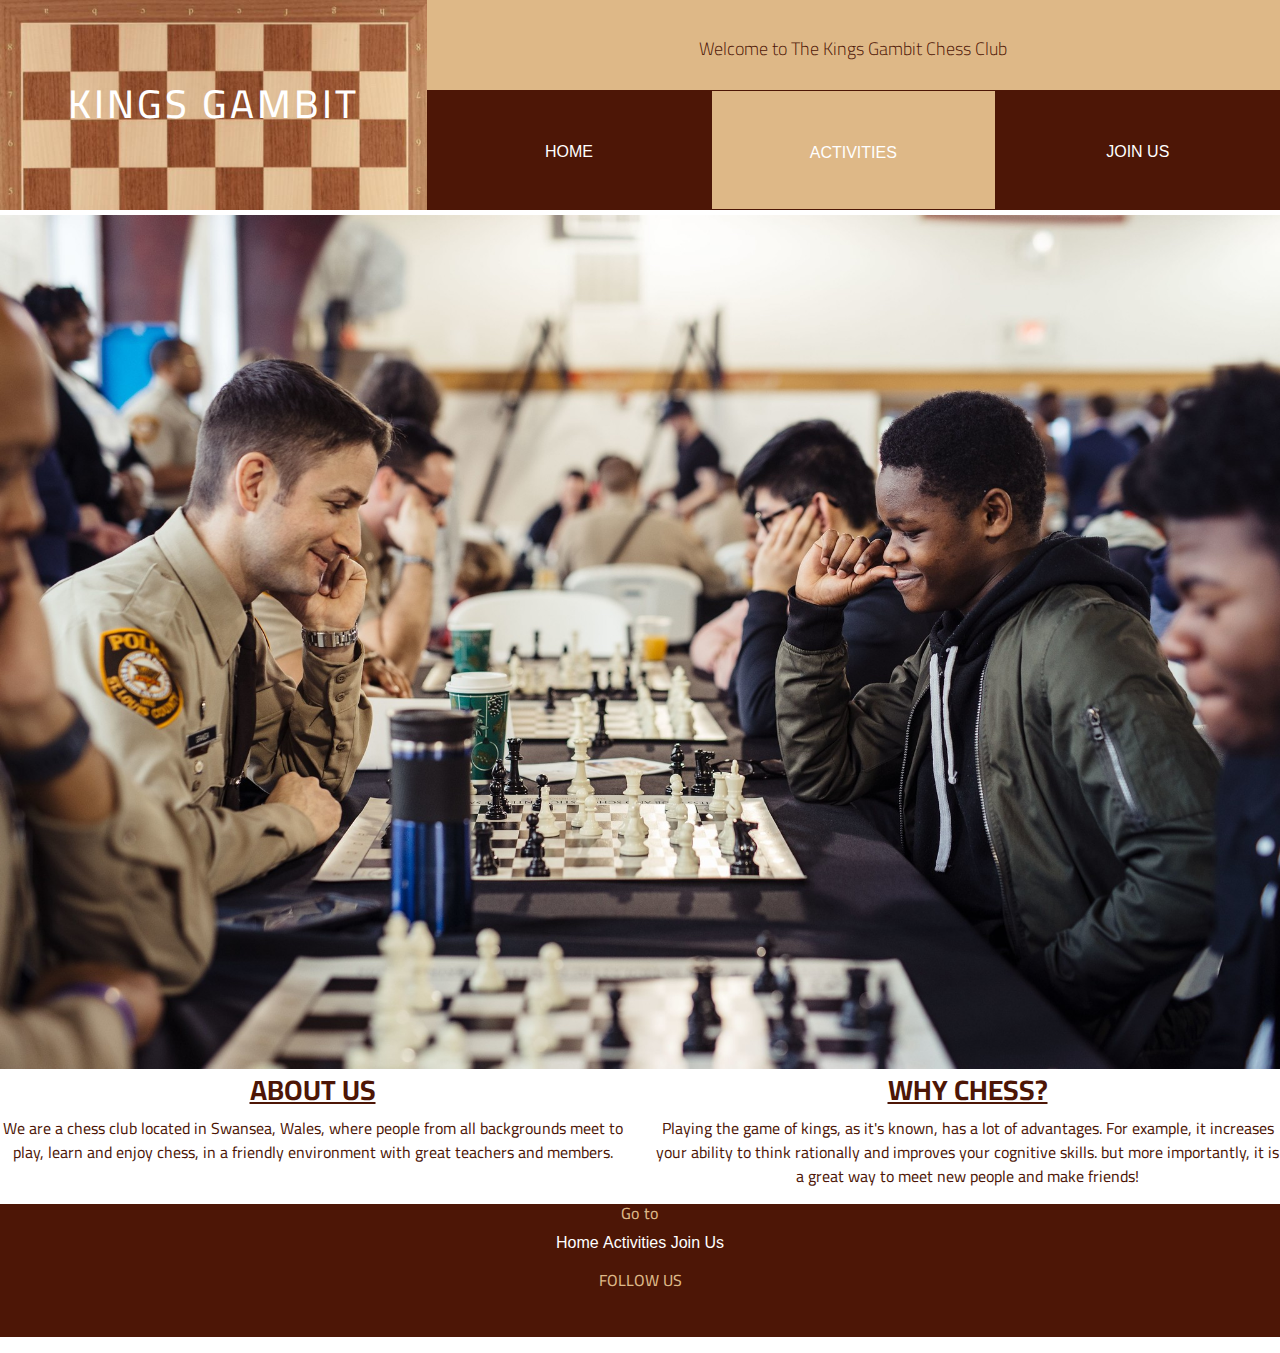
<file: index.html>
<!DOCTYPE html>
<html lang="en">
<head>
    <meta charset="UTF-8">
    <meta http-equiv="X-UA-Compatible" content="IE=edge">
    <meta name="viewport" content="width=device-width, initial-scale=1.0">
    <link rel="stylesheet" href="https://maxcdn.bootstrapcdn.com/bootstrap/4.2.1/css/bootstrap.min.css"/>
    <link rel="stylesheet" href="https://use.fontawesome.com/releases/v5.0.10/css/all.css" integrity="sha384-+d0P83n9kaQMCwj8F4RJB66tzIwOKmrdb46+porD/OvrJ+37WqIM7UoBtwHO6Nlg" crossorigin="anonymous">
    <link rel="stylesheet" href="assets/css/style.css">
    <title>Kings Gambit</title>
</head>
<body>
    <header>
        <div class="row header-margin">
            <div class="col-md-4 no-gutters logo-container uppercase">
                <a href="index.html" class="logo"><h1>Kings Gambit</h1></a>
            </div>
            <div class="col-md-8 no-gutters">
                <div class="welcome-msg wel-msg-bg-col">
                    <p>Welcome to The Kings Gambit Chess Club</p>
                </div>
                
                <ul class="nav list-inline menucontainer">
                    <li class="col col-sm-4 list-inline-item menuitem uppercase bg-col-home"><a href="index.html" ><i class="fa fa-home" aria-hidden="true"></i><span>Home</span></a></li>
                    <li class="col col-sm-4 list-inline-item menuitem uppercase bg-col-about"><a href="activities.html"><i class="fas fa-chess"></i><span>Activities</span></a></li>
                    <li class="col col-sm-4 list-inline-item menuitem uppercase bg-col-contact"><a href="join-us.html"><i class="fas fa-user-plus"></i><span>Join Us</span></a></li>
                </ul>
            </div>
        </div>
    </header>
    <section>
        <div>
                <img id="hero-img" src="assets/images/hero.jpg" alt="People Playing Chess" >
        </div>
        <div class="row">
            <div class="col-md-6 about">
                <h3 class="gen-subtitle uppercase">About Us</h3>
                <p>We are a chess club located in Swansea, Wales, where people from all backgrounds
                    meet to play, learn and enjoy chess, in a friendly environment with great teachers 
                    and members.
                </p>
            </div>
            <div class="col-md-6 about">
                <h3 class="gen-subtitle uppercase">Why Chess?</h3>
                <p>Playing the game of kings, as it's known, has a lot of advantages. 
                    For example, it increases your ability to think rationally and improves your cognitive skills.
                     but more importantly, it is a great way to meet new people and make friends!</p>
            </div>
        </div>

    </section>
    <footer class="container-fluid">
        <div class="footer-nav">
            <h6>Go to</h6>
            <ul class="list-inline">
                <li class="list-inline-item"><a href="index.html">Home</a></li>
                <li class="list-inline-item"><a href="activities.html">Activities</a></li>
                <li class="list-inline-item"><a href="join-us.html">Join Us</a></li>
            </ul>
        </div>
        <h6 class="uppercase">Follow Us</h6>
        <ul class="list-inline social-links">
            <li class="list-inline-item">
                <a href="https://www.chess.com" target="_blank">
                    <i class="fas fa-chess-pawn" aria-hidden="true"></i>
                    <span class="sr-only">Facebook</span>
                </a>
            </li>
            <li class="list-inline-item">
                <a href="https://facebook.com" target="_blank">
                    <i class="fab fa-facebook" aria-hidden="true"></i>
                    <span class="sr-only">Facebook</span>
                </a>
            </li>
            <li class="list-inline-item">
                <a href="https://www.twitter.com" target="_blank">
                    <i class="fab fa-twitter" aria-hidden="true"></i>
                    <span class="sr-only">Twitter</span>
                </a>
            </li>
            <li class="list-inline-item">
                <a href="https://www.instagram.com" target="_blank">
                    <i class="fab fa-instagram" aria-hidden="true"></i>
                    <span class="sr-only">Instagram</span>
                </a>
            </li>
            <li class="list-inline-item">
                <a href="https://www.youtube.com" target="_blank">
                    <i class="fab fa-youtube" aria-hidden="true"></i>
                    <span class="sr-only">YouTube</span>
                    </a>
            
        </ul>
    </footer>
</body>
</html>
</file>
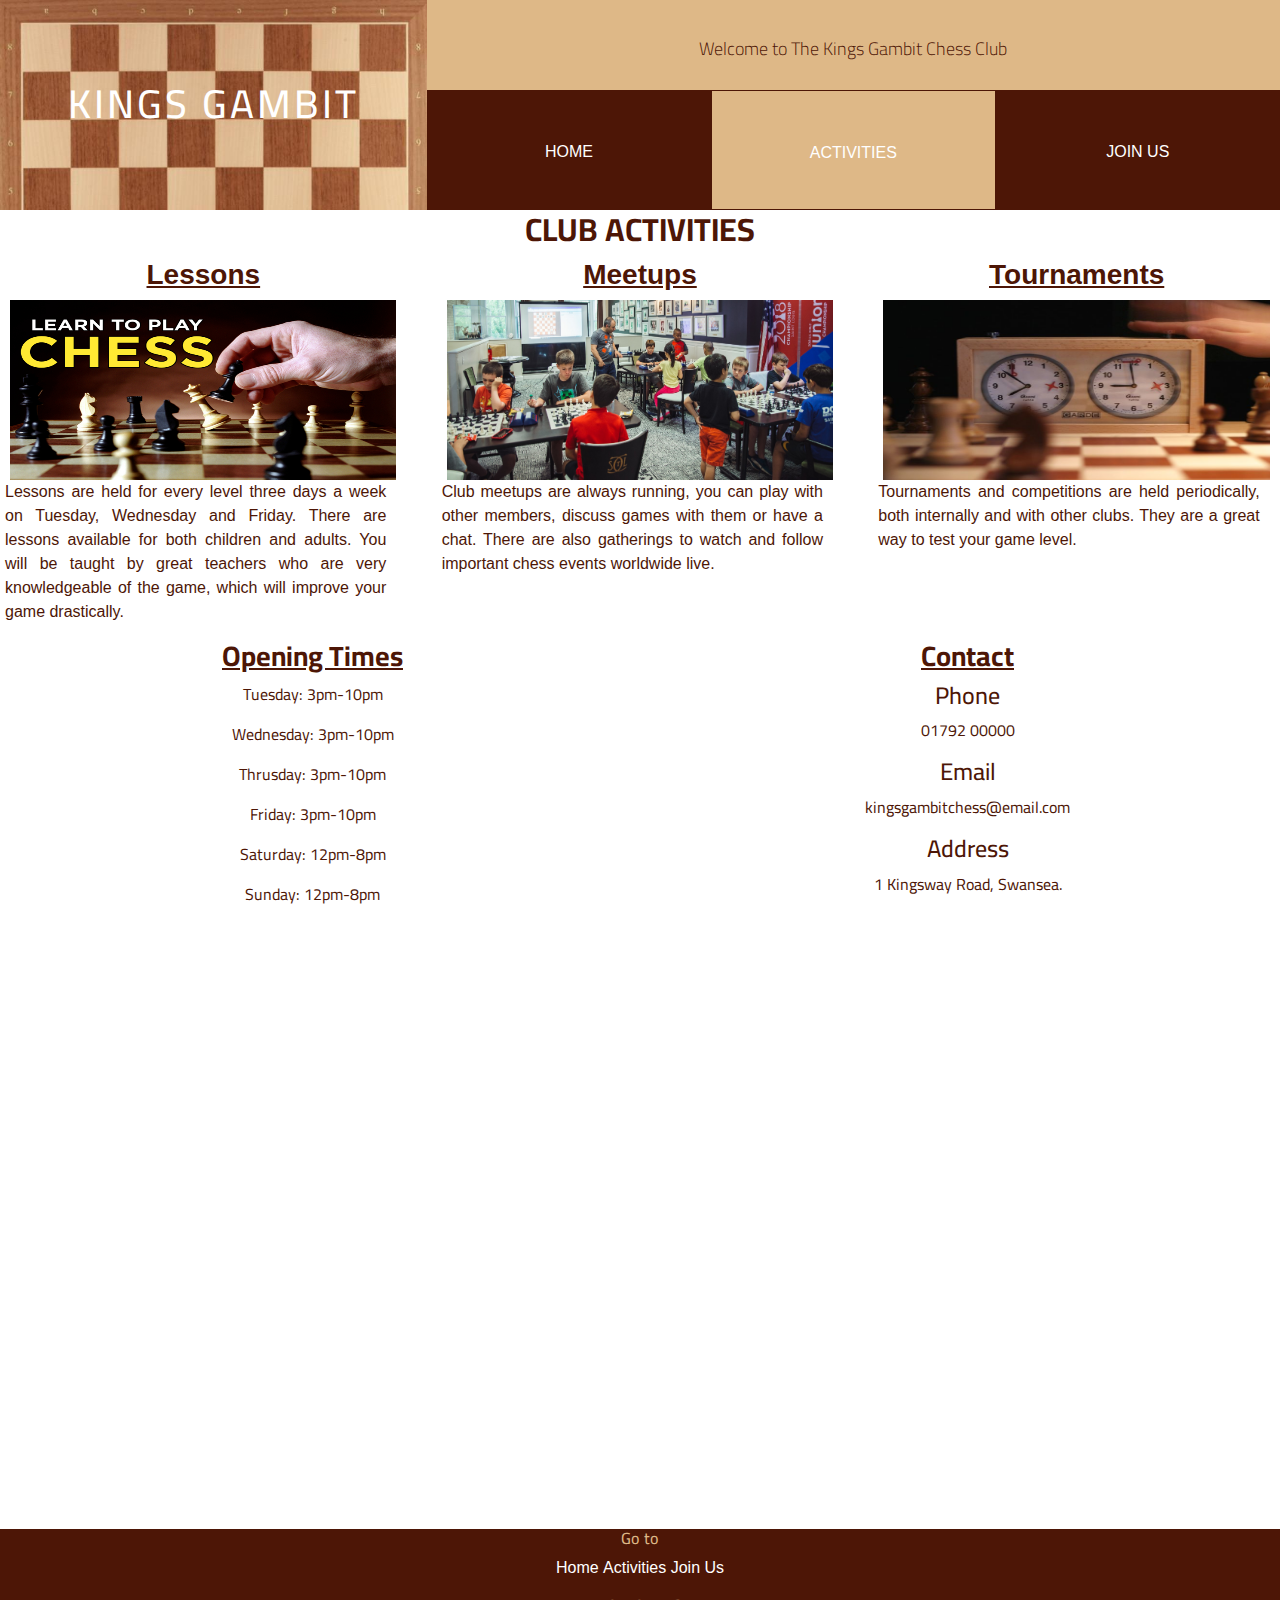
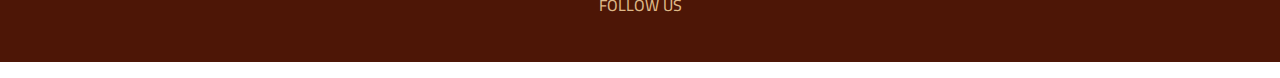
<file: activities.html>
<!DOCTYPE html>
<html lang="en">
<head>
    <meta charset="UTF-8">
    <meta http-equiv="X-UA-Compatible" content="IE=edge">
    <meta name="viewport" content="width=device-width, initial-scale=1.0">
    <link rel="stylesheet" href="https://maxcdn.bootstrapcdn.com/bootstrap/4.2.1/css/bootstrap.min.css"/>
    <link rel="stylesheet" href="https://use.fontawesome.com/releases/v5.0.10/css/all.css" integrity="sha384-+d0P83n9kaQMCwj8F4RJB66tzIwOKmrdb46+porD/OvrJ+37WqIM7UoBtwHO6Nlg" crossorigin="anonymous">
    <link rel="stylesheet" href="assets/css/style.css">
    <title>Kings Gambit</title>
</head>
<body>
    <header>
        <div class="row header-margin">
            <div class="col-md-4 no-gutters logo-container uppercase">
                <a href="index.html" class="logo"><h1>Kings Gambit</h1></a>
            </div>
            <div class="col-md-8 no-gutters">
                <div class="welcome-msg wel-msg-bg-col">
                    <p>Welcome to The Kings Gambit Chess Club</p>
                </div>
                
                <ul class="nav list-inline menucontainer">
                    <li class="col col-sm-4 list-inline-item menuitem uppercase bg-col-home"><a href="index.html"><i class="fa fa-home" aria-hidden="true"></i><span>Home</span></a></li>
                    <li class="col col-sm-4 list-inline-item menuitem uppercase bg-col-about active"><a href="activities.html"><i class="fas fa-chess"></i><span>Activities</span></a></li>
                    <li class="col col-sm-4 list-inline-item menuitem uppercase bg-col-contact"><a href="join-us.html"><i class="fas fa-user-plus"></i><span>Join Us</span></a></li>
                </ul>
            </div>
        </div>
    </header>
        <section>
            <div class="act-title">
                <h2 class="uppercase">Club Activities</h2>
            </div>
            <div class="row activities">
                <div class="col-md-4 lessons">
                    <h3>Lessons</h3>
                    <img src="assets/images/lessons.png" alt="A hand holing chess pieces with a text of Learn to Play Chess" >
                    <p>Lessons are held for every level three days a week on Tuesday, Wednesday and Friday.
                        There are lessons available for both children and adults.
                         You will be taught by great teachers who are very knowledgeable of the game,
                          which will improve your game drastically.</p>

                </div>
                <div class="col-md-4">
                    <h3>Meetups</h3>
                    <img src="assets/images/meetups.jpg" alt="Children playing chess">
                    <p>Club meetups are always running, you can play with other members, 
                        discuss games with them or have a chat.
                         There are also gatherings to watch and follow important chess events worldwide live.</p>

                </div>
                <div class="col-md-4">
                    <h3>Tournaments</h3>
                    <img src="assets/images/tournaments.jpg" alt="Chess clock">
                    <p>Tournaments and competitions are held periodically, both internally and with other clubs. 
                        They are a great way to test your game level.</p>
                </div>
            </div>
            <div class="row">
            <div class="col-md-6 info">
                <h3><i class="fas fa-clock"></i> Opening Times</h3>
                <p>Tuesday: 3pm-10pm</p>
                <p>Wednesday: 3pm-10pm</p>
                <p>Thrusday: 3pm-10pm</p>
                <p>Friday: 3pm-10pm</p>
                <p>Saturday: 12pm-8pm</p>
                <p>Sunday: 12pm-8pm</p>
            </div>
            <div class="col-md-6 info">
                <h3><i class="far fa-address-book"></i> Contact</h3>
                <h4>Phone</h4>
                <p>01792 00000</p>
                <h4>Email</h4>
                <p>kingsgambitchess@email.com</p>
                <h4>Address</h4>
                <p>1 Kingsway Road, Swansea.</p>
            </div>
        </div>
            <div class="map">
            <iframe src="https://www.google.com/maps/embed?pb=!1m14!1m12!1m3!1d19814.981706233542!2d-3.965506445394902!3d51.62554078986492!2m3!1f0!2f0!3f0!3m2!1i1024!2i768!4f13.1!5e0!3m2!1sen!2suk!4v1639817668944!5m2!1sen!2suk" width="800" height="600" style="border:0;" allowfullscreen="" loading="lazy"></iframe>
        </div>
        
        </section>
    <footer class="container-fluid">
        <div class="footer-nav">
            <h6>Go to</h6>
            <ul class="list-inline">
                <li class="list-inline-item"><a href="index.html">Home</a></li>
                <li class="list-inline-item"><a href="activities.html">Activities</a></li>
                <li class="list-inline-item"><a href="join-us.html">Join Us</a></li>
            </ul>
        </div>
        <h6 class="uppercase">Follow Us</h6>
        <ul class="list-inline social-links">
            <li class="list-inline-item">
                <a href="https://www.chess.com" target="_blank">
                    <i class="fas fa-chess-pawn" aria-hidden="true"></i>
                    <span class="sr-only">Facebook</span>
                </a>
            </li>
            <li class="list-inline-item">
                <a href="https://facebook.com" target="_blank">
                    <i class="fab fa-facebook" aria-hidden="true"></i>
                    <span class="sr-only">Facebook</span>
                </a>
            </li>
            <li class="list-inline-item">
                <a href="https://www.twitter.com" target="_blank">
                    <i class="fab fa-twitter" aria-hidden="true"></i>
                    <span class="sr-only">Twitter</span>
                </a>
            </li>
            <li class="list-inline-item">
                <a href="https://www.instagram.com" target="_blank">
                    <i class="fab fa-instagram" aria-hidden="true"></i>
                    <span class="sr-only">Instagram</span>
                </a>
            </li>
            <li class="list-inline-item">
                <a href="https://www.youtube.com" target="_blank">
                    <i class="fab fa-youtube" aria-hidden="true"></i>
                    <span class="sr-only">YouTube</span>
                </a>
        </ul>
    </footer>
</body>
</html>
</file>
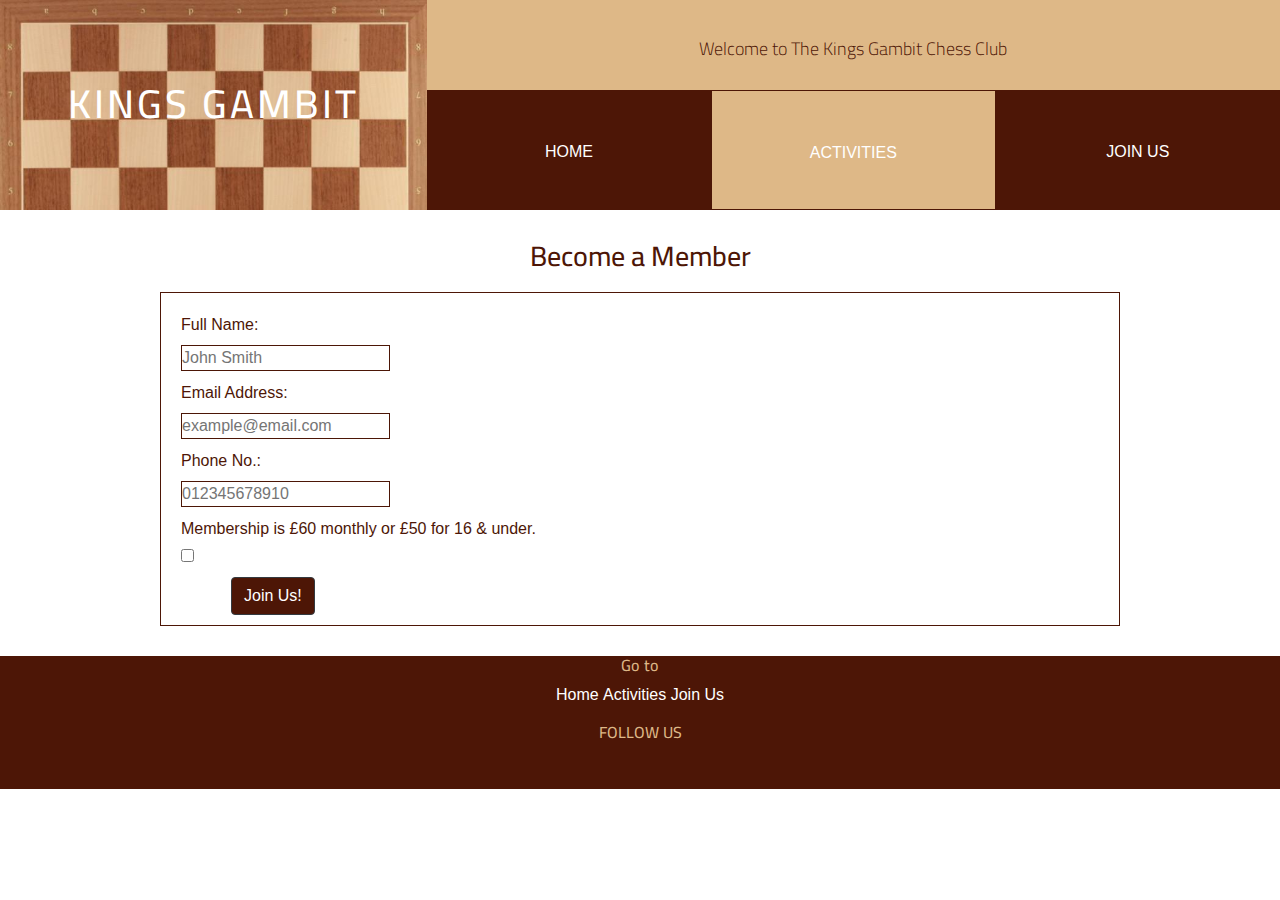
<file: join-us.html>
<!DOCTYPE html>
<html lang="en">
<head>
    <meta charset="UTF-8">
    <meta http-equiv="X-UA-Compatible" content="IE=edge">
    <meta name="viewport" content="width=device-width, initial-scale=1.0">
    <link rel="stylesheet" href="https://maxcdn.bootstrapcdn.com/bootstrap/4.2.1/css/bootstrap.min.css"/>
    <link rel="stylesheet" href="https://use.fontawesome.com/releases/v5.0.10/css/all.css" integrity="sha384-+d0P83n9kaQMCwj8F4RJB66tzIwOKmrdb46+porD/OvrJ+37WqIM7UoBtwHO6Nlg" crossorigin="anonymous">
    <link rel="stylesheet" href="assets/css/style.css">
    <title>Kings Gambit</title>
</head>
<body>
    <header>
        <div class="row header-margin">
            <div class="col-md-4 no-gutters logo-container uppercase">
                <a href="index.html" class="logo"><h1>Kings Gambit</h1></a>
            </div>
            <div class="col-md-8 no-gutters">
                <div class="welcome-msg wel-msg-bg-col">
                    <p>Welcome to The Kings Gambit Chess Club</p>
                </div>
                
                <ul class="nav list-inline menucontainer">
                    <li class="col col-sm-4 list-inline-item menuitem uppercase bg-col-home"><a href="index.html"><i class="fa fa-home" aria-hidden="true"></i><span>Home</span></a></li>
                    <li class="col col-sm-4 list-inline-item menuitem uppercase bg-col-about"><a href="activities.html"><i class="fas fa-chess"></i><span>Activities</span></a></li>
                    <li class="col col-sm-4 list-inline-item menuitem uppercase bg-col-contact"><a href="join-us.html"><i class="fas fa-user-plus"></i><span>Join Us</span></a></li>
                </ul>
            </div>
        </div>
    </header>
    <div id="form-hd">
        <h3>Become a Member</h3>
    </div>
        <div class="form">
        <form action="submit.html">
            <label for="name">Full Name:</label>
            <input type="text" id="name" placeholder="John Smith" required>
            <label for="email">Email Address:</label>
            <input type="email" id="email" placeholder="example@email.com" required>
            <label for="phone">Phone No.:</label>
            <input type="number" id="phone" placeholder="012345678910" required>
            <label for="agree">Membership is £60 monthly or £50 for 16 & under.</label>
            <input type="checkbox" id="agree" required>
            <button type="submit" class="btn btn-dark">Join Us!</button>
        </form>
    </div>
    <footer class="container-fluid">
        <div class="footer-nav">
            <h6>Go to</h6>
            <ul class="list-inline">
                <li class="list-inline-item"><a href="index.html">Home</a></li>
                <li class="list-inline-item"><a href="activities.html">Activities</a></li>
                <li class="list-inline-item"><a href="join-us.html">Join Us</a></li>
            </ul>
        </div>
        <h6 class="uppercase">Follow Us</h6>
        <ul class="list-inline social-links">
            <li class="list-inline-item">
                <a href="https://www.chess.com" target="_blank">
                    <i class="fas fa-chess-pawn" aria-hidden="true"></i>
                    <span class="sr-only">Facebook</span>
                </a>
            </li>
            <li class="list-inline-item">
                <a href="https://facebook.com" target="_blank">
                    <i class="fab fa-facebook" aria-hidden="true"></i>
                    <span class="sr-only">Facebook</span>
                </a>
            </li>
            <li class="list-inline-item">
                <a href="https://www.twitter.com" target="_blank">
                    <i class="fab fa-twitter" aria-hidden="true"></i>
                    <span class="sr-only">Twitter</span>
                </a>
            </li>
            <li class="list-inline-item">
                <a href="https://www.instagram.com" target="_blank">
                    <i class="fab fa-instagram" aria-hidden="true"></i>
                    <span class="sr-only">Instagram</span>
                </a>
            </li>
            <li class="list-inline-item">
                <a href="https://www.youtube.com" target="_blank">
                    <i class="fab fa-youtube" aria-hidden="true"></i>
                    <span class="sr-only">YouTube</span>
                </a>
            
        </ul>
    </footer>
</body>
</html>
</file>
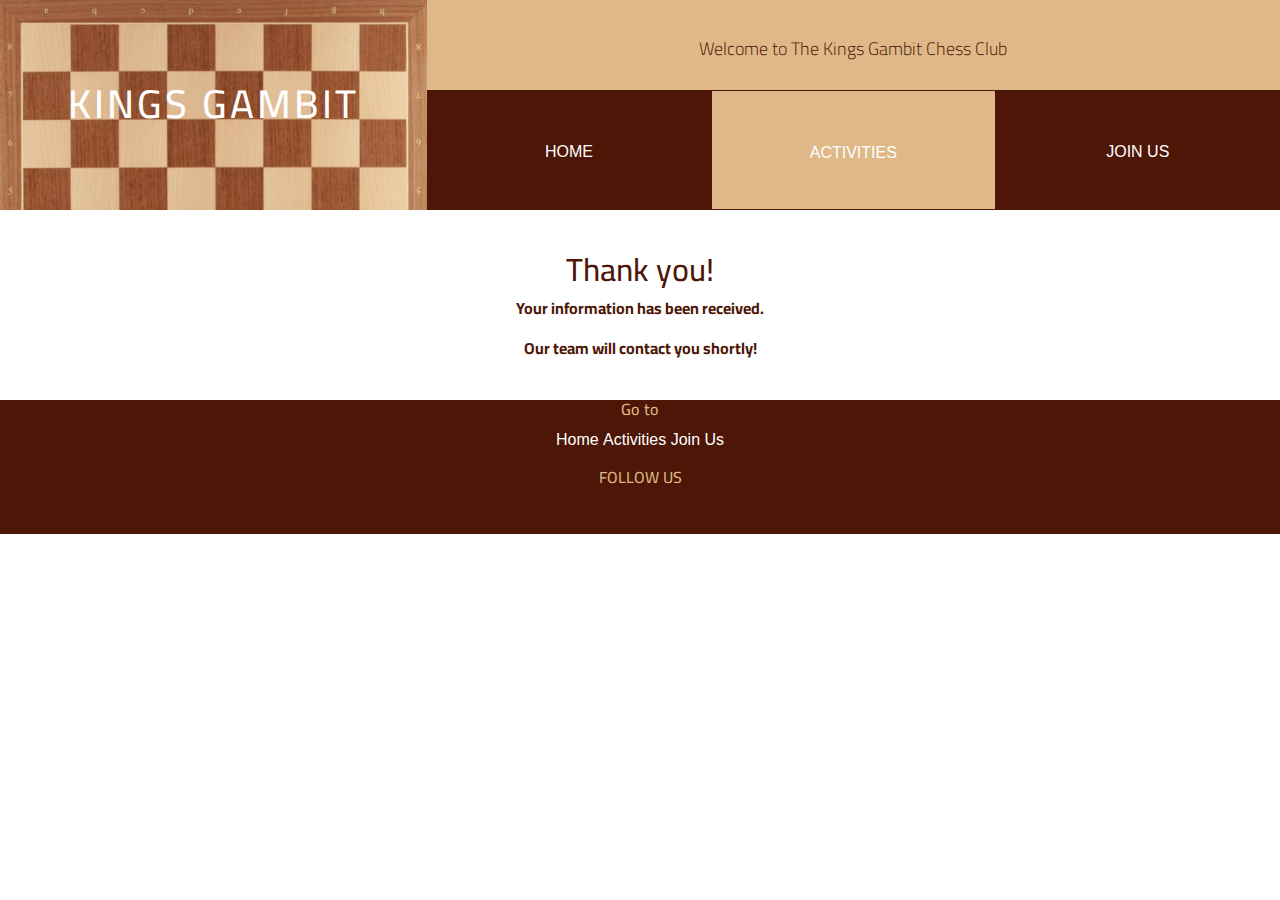
<file: submit.html>
<!DOCTYPE html>
<html lang="en">
<head>
    <meta charset="UTF-8">
    <meta http-equiv="X-UA-Compatible" content="IE=edge">
    <meta name="viewport" content="width=device-width, initial-scale=1.0">
    <link rel="stylesheet" href="https://maxcdn.bootstrapcdn.com/bootstrap/4.2.1/css/bootstrap.min.css"/>
    <link rel="stylesheet" href="https://use.fontawesome.com/releases/v5.0.10/css/all.css" integrity="sha384-+d0P83n9kaQMCwj8F4RJB66tzIwOKmrdb46+porD/OvrJ+37WqIM7UoBtwHO6Nlg" crossorigin="anonymous">
    <link rel="stylesheet" href="assets/css/style.css">
    <title>Kings Gambit</title>
</head>
<body>
    <header>
        <div class="row header-margin">
            <div class="col-md-4 no-gutters logo-container uppercase">
                <a href="index.html" class="logo"><h1>Kings Gambit</h1></a>
            </div>
            <div class="col-md-8 no-gutters">
                <div class="welcome-msg wel-msg-bg-col">
                    <p>Welcome to The Kings Gambit Chess Club</p>
                </div>
                
                <ul class="nav list-inline menucontainer">
                    <li class="col col-sm-4 list-inline-item menuitem uppercase bg-col-home"><a href="index.html"><i class="fa fa-home" aria-hidden="true"></i><span>Home</span></a></li>
                    <li class="col col-sm-4 list-inline-item menuitem uppercase bg-col-about"><a href="activities.html"><i class="fas fa-chess"></i><span>Activities</span></a></li>
                    <li class="col col-sm-4 list-inline-item menuitem uppercase bg-col-contact"><a href="join-us.html"><i class="fas fa-user-plus"></i><span>Join Us</span></a></li>
                </ul>
            </div>
        </div>
    </header>
    <div class="thanks">
        <h2><i class="fas fa-check-circle"></i> Thank you!</h2>
        <P>Your information has been received.</P>
        <p>Our team will contact you shortly!</p>
        
        

    </div>
    <footer class="container-fluid">
        <div class="footer-nav">
            <h6>Go to</h6>
            <ul class="list-inline">
                <li class="list-inline-item"><a href="index.html">Home</a></li>
                <li class="list-inline-item"><a href="activities.html">Activities</a></li>
                <li class="list-inline-item"><a href="join-us.html">Join Us</a></li>
            </ul>
        </div>
        <h6 class="uppercase">Follow Us</h6>
        <ul class="list-inline social-links">
            <li class="list-inline-item">
                <a href="https://www.chess.com" target="_blank">
                    <i class="fas fa-chess-pawn" aria-hidden="true"></i>
                    <span class="sr-only">Facebook</span>
                </a>
            </li>
            <li class="list-inline-item">
                <a href="https://facebook.com" target="_blank">
                    <i class="fab fa-facebook" aria-hidden="true"></i>
                    <span class="sr-only">Facebook</span>
                </a>
            </li>
            <li class="list-inline-item">
                <a href="https://www.twitter.com" target="_blank">
                    <i class="fab fa-twitter" aria-hidden="true"></i>
                    <span class="sr-only">Twitter</span>
                </a>
            </li>
            <li class="list-inline-item">
                <a href="https://www.instagram.com" target="_blank">
                    <i class="fab fa-instagram" aria-hidden="true"></i>
                    <span class="sr-only">Instagram</span>
                </a>
            </li>
            <li class="list-inline-item">
                <a href="https://www.youtube.com" target="_blank">
                    <i class="fab fa-youtube" aria-hidden="true"></i>
                    <span class="sr-only">YouTube</span>
                </a>
        </ul>
    </footer>
</body>
</html>
</file>
<file: assets/css/style.css>
@import url('https://fonts.googleapis.com/css2?family=Cairo:wght@200;300;400;500;600;700;800;900&family=Oswald:wght@300&display=swap');
* {
    margin: 0;
    padding: 0;
    border: 0;
}
/* ................................................................ special classes */
.uppercase {
    text-transform: uppercase;
}


/* ...............................................................................colors */
.bg-col-home {
    background-color: rgb(77, 22, 6);
}
.bg-col-contact {
    background-color: rgb(77, 22, 6);
}
.bg-col-about{
    background-color: burlywood;
    border: rgb(77, 22, 6) 1px solid;
}
.wel-msg-bg-col {
    background-color: burlywood;
}
/* .................................................................................. header */
.header-margin {
    margin-left: 0;
    margin-right: 0;
}
.logo {
    font-family: "Cairo", sans-serif;
    color: white;
    z-index: 2;
    letter-spacing: 3px;
}

.logo-container {
    background-image: url("../images/logo-bg.png");
    background-size: cover;
    text-align: center;
    background-repeat: no-repeat;
    padding-top: 80px;
    margin-right: 0;
    height: 210px;
    z-index: -1;
}
.menuconatainer {
font-size: 0;
}
.menuitem {
    text-align: center;
    height: 120px;
    padding-top: 50px;
    margin: 0;
}
.list-inline-item:not(:last-child) {
    margin: 0;
}
.no-gutters {
    padding-left: 0;
    padding-right: 0;
}
.welcome-msg {
    height: 90px;
    text-align: center;
    padding-top: 35px;
    color: rgb(77, 22, 6);
    font-weight: 300;
    font-size: large;
    font-family: "Cairo", sans-serif;
}
.menuitem a {
    text-decoration: none;
    color: white;
}
.menuitem a i {
    display: block;
}
.menuitem a:hover {
    color:black;
}

/* ....................................................................footer */
footer {
    background-color: rgb(77, 22, 6);
    min-height: 120px;
    text-align: center;
    margin: 0;
}
/* this is taken from Code Institue Resume mini project */
.social-links li a i {
    width: 32px;
    height: 32px;
    padding: 12px 0;
    border-radius: 50%;
    font-size: 13px;
    line-height: 7px;
    text-align: center;
    color: white;
    background: burlywood;
    transition: all 0.35s ease-in-out;
    -moz-transition: all 0.35s ease-in-out;
    -webkit-transition: all 0.35s ease-in-out;
    -o-transition: all 0.35s ease-in-out;
}
.social-links {
    padding-bottom: 15px;
}
/* this is taken from Code Institue Resume mini project */

footer h6 {
    font-family: "Cairo", sans-serif;
    color: burlywood;
}

.footer-nav a {
    color: white;
}

/* ........................................................... Home Page Section */

#hero-img {
    margin-top: 5px;
    margin-bottom: 5px;
    max-width:100%;
     height:auto;
}

.about {
    color: rgb(77, 22, 6);
    font-family: "Cairo", sans-serif;
    text-align: center;
}

.about h3 {
    text-decoration: underline;
    font-weight: bold;
}
 
/* ................................................................. Activities Content*/
.act-title {
    text-align: center;
}
.act-title h2 {
    font-family: "Cairo", sans-serif;
    color:rgb(77, 22, 6);
    font-weight: bold;
}


.info {
    text-align: center;
    font-family: "Cairo", sans-serif;
    color:rgb(77, 22, 6);
}

.info h3, .activities h3 {
    text-decoration: underline;
    font-weight: bold;
}

.activities {
    color: rgb(77, 22, 6);
    text-align: center;
    margin-top: 10px;
  
}

.activities img {
    width: 95%;
    height: 180px;
}
.activities p {
    text-align: justify;
    width: 95%;
    padding-left: 5px;
}
.map {
    text-align: center;
    
}
iframe {
    max-width: 100%;
}

/* .......................................................................... Join Us */
input {
    display: block;
    border: solid 1px rgb(76, 22, 6);
    color: rgb(77, 22, 6);
    margin-bottom: 10px;
    max-width: 95%;
}
.form {
    margin: 0 auto;
    max-width: 75%;
    padding-top: 10px;



}

#form-hd {
    color: rgb(77, 22, 6);
    font-family: "Cairo", sans-serif;
    font-weight: bold;
    text-align: center;
    margin-top: 30px
}
button[type="submit"] {
    background-color: rgb(77, 22, 6);
    margin-top: 5px;
    margin-left: 50px;
    margin-bottom: 10px;

}
form {
    padding-left: 20px;
    border: solid 1px rgb(77, 22, 6);
    padding-top: 20px;
    margin-bottom: 30px;

}
label {
    color: rgb(77, 22, 6);
}

/* .............................................................Submit */

.thanks {
    text-align: center;
    color: rgb(77, 22, 6);
    font-family: "Cairo", sans-serif;
    font-weight: bold;
    margin: 40px;
}
</file>
